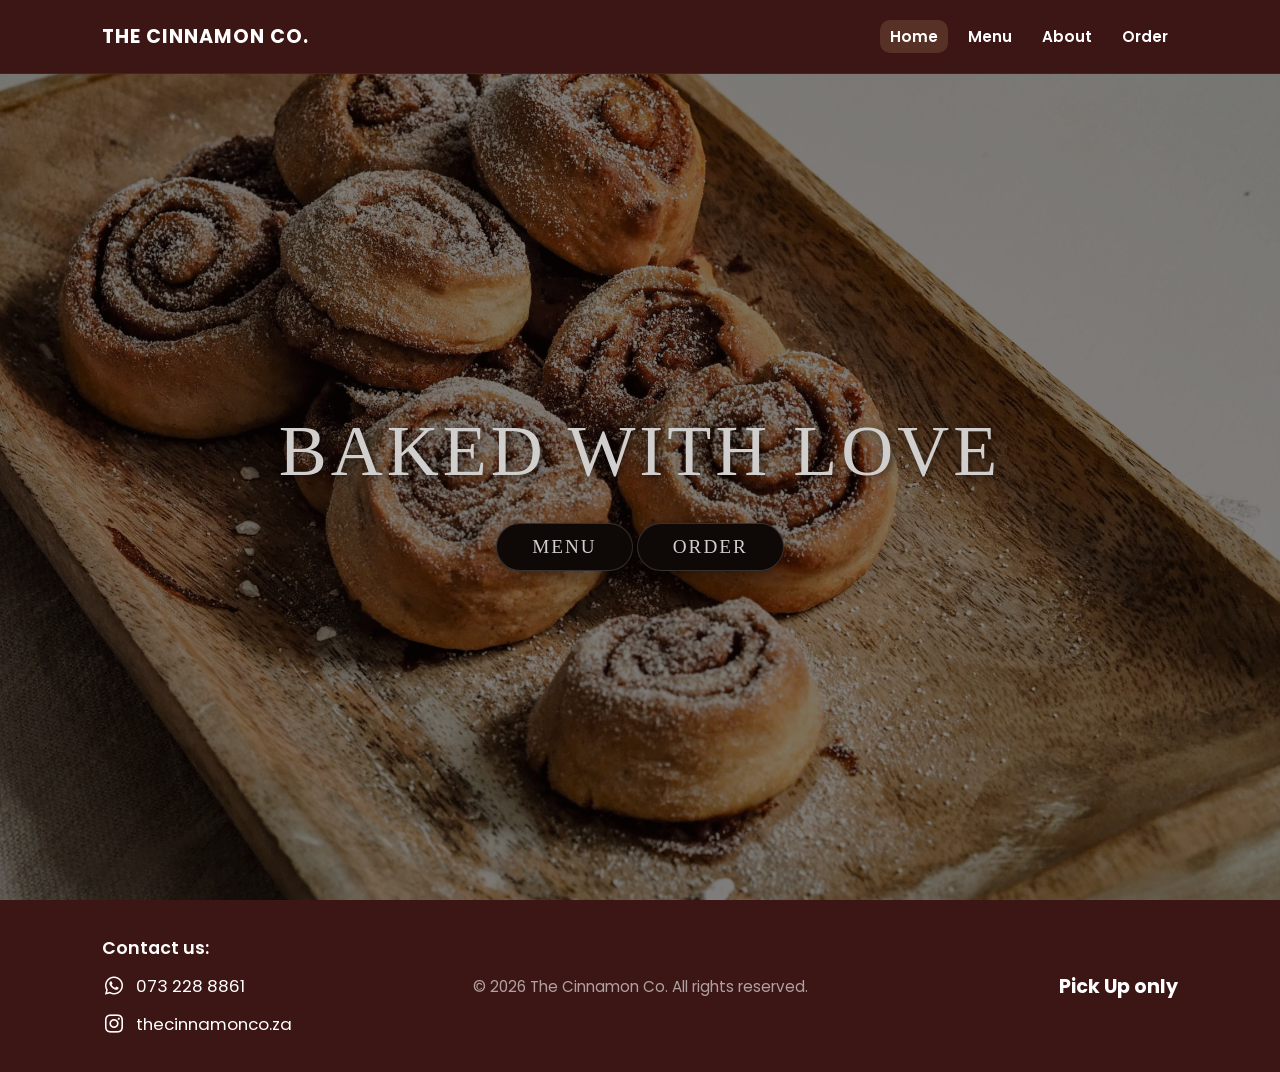
<file: Ebere/index.html>
<!DOCTYPE html>
<html lang="en">
<head>
    <meta charset="UTF-8">
    <meta name="viewport" content="width=device-width, initial-scale=1.0">
    <title>The Cinnamon Co. - Home</title>
    <link rel="stylesheet" href="styles.css">
    <link href='https://unpkg.com/boxicons@2.1.4/css/boxicons.min.css' rel="stylesheet">
</head>
<body>

   <header>
   <a href="#" class="logo"> The Cinnamon Co.</a>
   
   <!-- Hidden input toggle and visible hamburger label button -->
   <input type="checkbox" id="menu-toggle">
   <label for="menu-toggle" class="hamburger-menu">
       <i class='bx bx-menu'></i>
   </label>
   
    <nav>
      <a href="index.html" class="active">Home</a>
      <a href="menu.html">Menu</a>
      <a href="about.html">About</a>
      <a href="https://wa.me/27732288861">Order</a>
    </nav>
</header>

    <section class="landing">
        <h1>Baked with Love</h1>
        <div class="landing-buttons">
            <a href="menu.html" class="btn">Menu</a>
           <a href="https://wa.me/27732288861" class="btn" >Order</a>
        </div>
    </section>

    <div class="footer-section">
    <div class="footer-contacts">
        <h3>Contact us:</h3>
        <a href="https://wa.me/27732288861" target="_blank" class="contact-row">
            <i class='bx bxl-whatsapp'></i>
            <span>073 228 8861</span>
        </a>
        <a href="https://instagram.com/thecinnamonco.za" target="_blank" class="contact-row">
            <i class='bx bxl-instagram'></i>
            <span>thecinnamonco.za</span>
        </a>
    </div>

    <p class="copyright">&copy; 2026 The Cinnamon Co. All rights reserved.</p>

    <p class="delivery">Pick Up only</p>
</div>

</body>
</html>
</file>
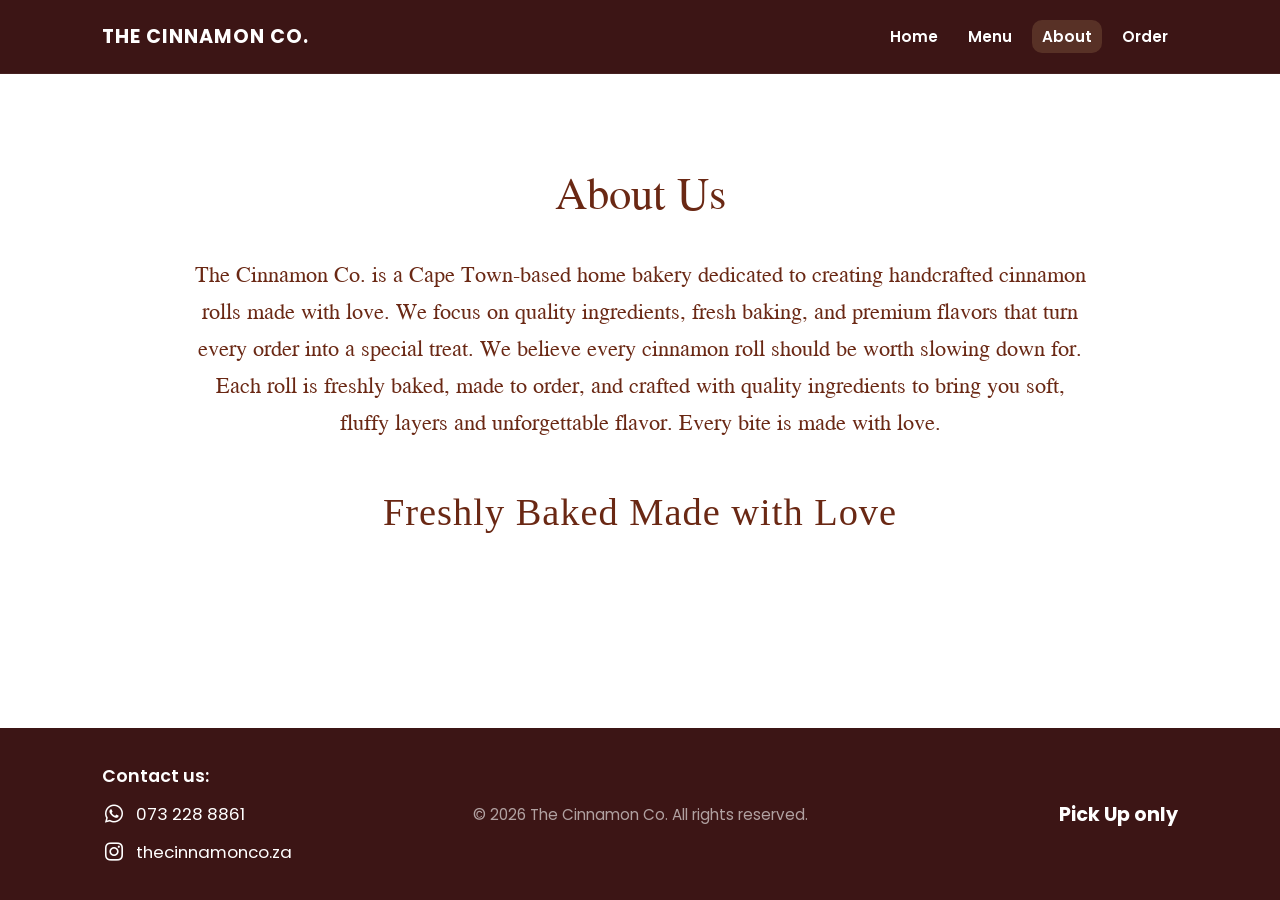
<file: Ebere/About.html>
<!DOCTYPE html>
<html lang="en">
<head>
    <meta charset="UTF-8">
    <meta name="viewport" content="width=device-width, initial-scale=1.0">
    <title>The Cinnamon Co.</title>
    <link rel="stylesheet" href="styles.css">
    <link href='https://unpkg.com/boxicons@2.1.4/css/boxicons.min.css' rel="stylesheet">
</head>
<header>
   <a href="#" class="logo"> The Cinnamon Co.</a>
   
   <!-- Hidden input toggle and visible hamburger label button -->
   <input type="checkbox" id="menu-toggle">
   <label for="menu-toggle" class="hamburger-menu">
       <i class='bx bx-menu'></i>
   </label>
   
    <nav>
      <a href="index.html">Home</a>
      <a href="menu.html">Menu</a>
      <a href="about.html" class="active">About</a>
      <a href="https://wa.me/27732288861">Order</a>
    </nav>
</header>

<body>

  <body class = "about-page"></body>
   
  <div class="about-section">
      <h1>About us</h1>
      <p>The Cinnamon Co. is a Cape Town-based home bakery dedicated to creating handcrafted cinnamon rolls made with love. We focus on quality ingredients, fresh baking, and premium flavors that turn every order into a special treat. We believe every cinnamon roll should be worth slowing down for. Each roll is freshly baked, made to order, and crafted with quality ingredients to bring you soft, fluffy layers and unforgettable flavor. Every bite is made with love.</p>

      <h2>Freshly Baked Made with Love</h2>
  </div>

<div class="footer-section">
    <div class="footer-contacts">
        <h3>Contact us:</h3>
        <a href="https://wa.me/27732288861" target="_blank" class="contact-row">
            <i class='bx bxl-whatsapp'></i>
            <span>073 228 8861</span>
        </a>
        <a href="https://instagram.com/thecinnamonco.za" target="_blank" class="contact-row">
            <i class='bx bxl-instagram'></i>
            <span>thecinnamonco.za</span>
        </a>
    </div>

    <p class="copyright">&copy; 2026 The Cinnamon Co. All rights reserved.</p>

    <p class="delivery">Pick Up only</p>
</div>
</body>
</html>
</file>
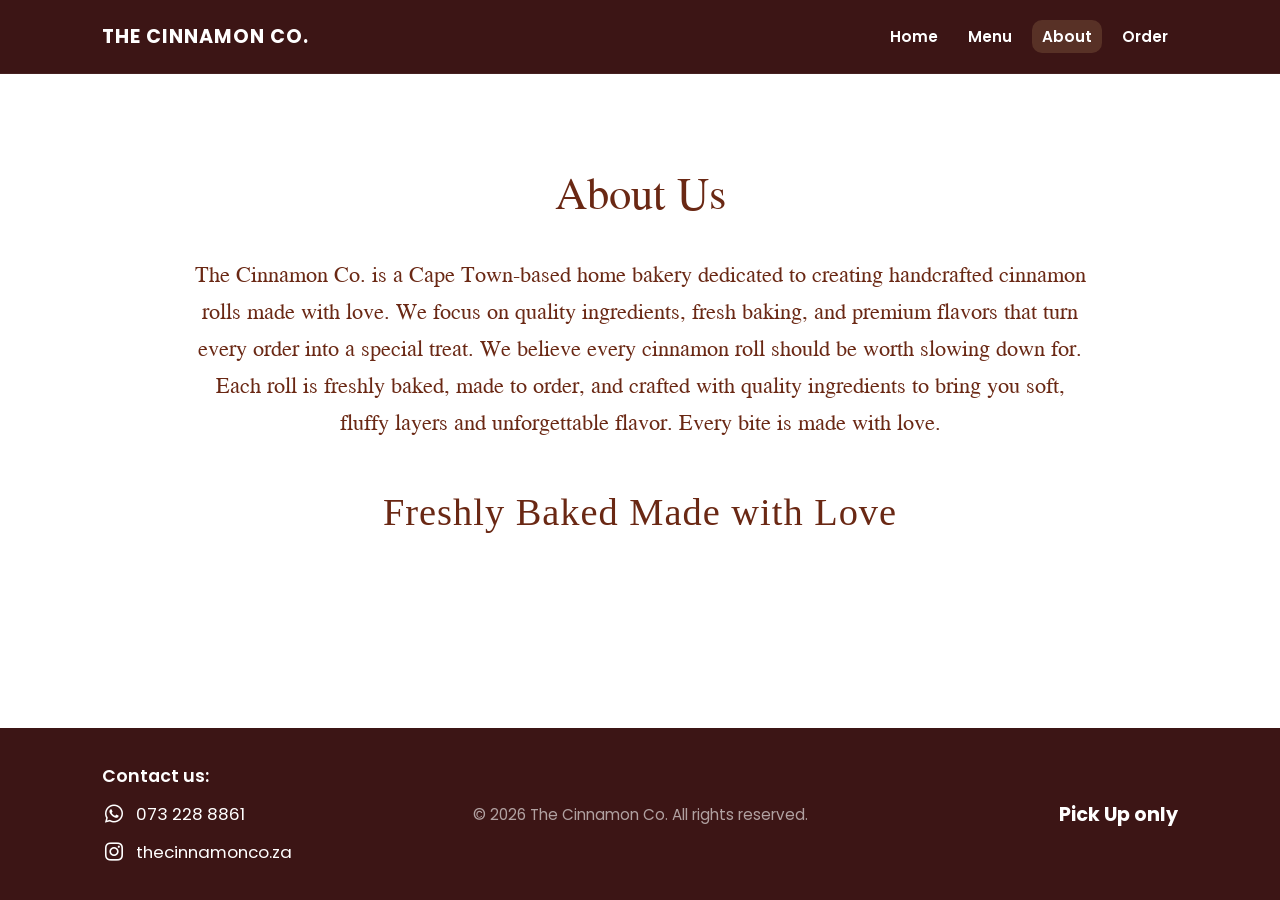
<file: Ebere/about.html>
<!DOCTYPE html>
<html lang="en">
<head>
    <meta charset="UTF-8">
    <meta name="viewport" content="width=device-width, initial-scale=1.0">
    <title>The Cinnamon Co.</title>
    <link rel="stylesheet" href="styles.css">
    <link href='https://unpkg.com/boxicons@2.1.4/css/boxicons.min.css' rel="stylesheet">
</head>
<header>
   <a href="#" class="logo"> The Cinnamon Co.</a>
   
   <!-- Hidden input toggle and visible hamburger label button -->
   <input type="checkbox" id="menu-toggle">
   <label for="menu-toggle" class="hamburger-menu">
       <i class='bx bx-menu'></i>
   </label>
   
    <nav>
      <a href="index.html">Home</a>
      <a href="menu.html">Menu</a>
      <a href="about.html" class="active">About</a>
      <a href="https://wa.me/27732288861">Order</a>
    </nav>
</header>

<body>

  <body class = "about-page"></body>
   
  <div class="about-section">
      <h1>About us</h1>
      <p>The Cinnamon Co. is a Cape Town-based home bakery dedicated to creating handcrafted cinnamon rolls made with love. We focus on quality ingredients, fresh baking, and premium flavors that turn every order into a special treat. We believe every cinnamon roll should be worth slowing down for. Each roll is freshly baked, made to order, and crafted with quality ingredients to bring you soft, fluffy layers and unforgettable flavor. Every bite is made with love.</p>

      <h2>Freshly Baked Made with Love</h2>
  </div>

<div class="footer-section">
    <div class="footer-contacts">
        <h3>Contact us:</h3>
        <a href="https://wa.me/27732288861" target="_blank" class="contact-row">
            <i class='bx bxl-whatsapp'></i>
            <span>073 228 8861</span>
        </a>
        <a href="https://instagram.com/thecinnamonco.za" target="_blank" class="contact-row">
            <i class='bx bxl-instagram'></i>
            <span>thecinnamonco.za</span>
        </a>
    </div>

    <p class="copyright">&copy; 2026 The Cinnamon Co. All rights reserved.</p>

    <p class="delivery">Pick Up only</p>
</div>
</body>
</html>
</file>
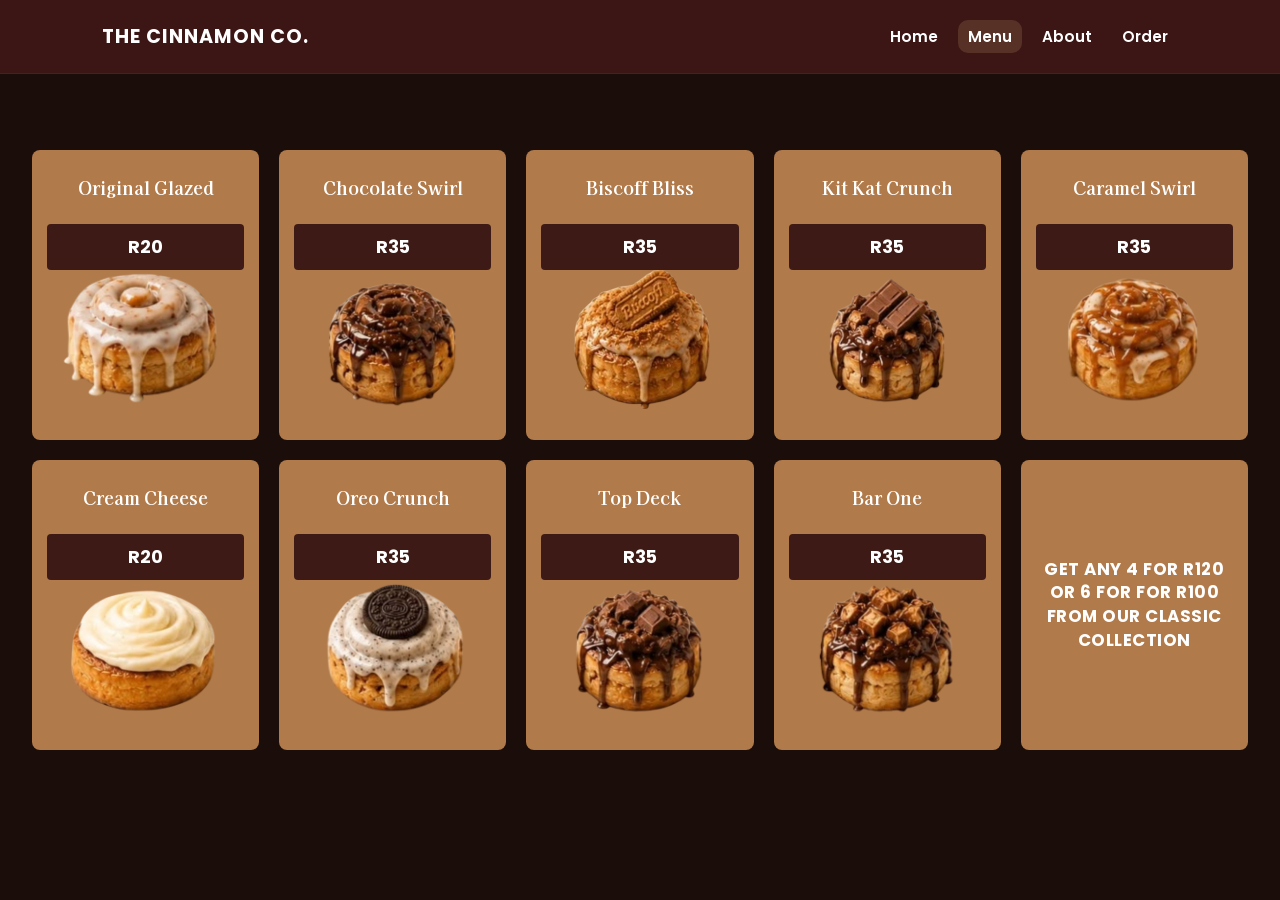
<file: Ebere/menu.html>
<!DOCTYPE html>
<html lang="en">
<head>
    <meta charset="UTF-8">
    <meta name="viewport" content="width=device-width, initial-scale=1.0">

    <title>The Cinnamon Co.</title>
    <link rel="stylesheet" href="styles.css">
    <link href='https://unpkg.com/boxicons@2.1.4/css/boxicons.min.css' rel="stylesheet">
</head>
<header>
   <a href="#" class="logo"> The Cinnamon Co.</a>
   
    <nav>
      <a href="Index.html" >Home</a>
      <a href="Menu.html" class="active">Menu</a>
      <a href="About.html">About</a>
      <a href="https://wa.me/27732288861"></i>Order</a>
    </nav>
</header>

<body>
    
    <div class="menu-container">
      
        <div class="menu-item">
            <h2>Original Glazed</h2>
            <span>R20</span>
            <img src="Resources/Original glazed.png" alt="Original glazed cinnamon roll">
        </div>

        <div class="menu-item">
            <h2>Chocolate Swirl</h2>
            <span>R35</span>
            <img src="Resources/Chocolate.png" alt="Chocolate Swirl Cinnamon Roll">
        </div>

        <div class="menu-item">
            <h2>Biscoff Bliss</h2>
            <span>R35</span>
            <img src="Resources/Biscuff.png" alt="Biscoff Cinnamon Roll">
        </div>

                <div class="menu-item">
            <h2>Kit Kat Crunch</h2>
            <span>R35</span>
            <img src="Resources/Kitkat.png" alt="Kit Kat Cinnamon Roll">
        </div>

        <div class="menu-item">
            <h2>Caramel Swirl</h2>
            <span>R35</span>
            <img src="Resources/Caramel.png" alt="Caramel Swirl Cinnamon Roll">
        </div>
        
        <div class="menu-item">
            <h2>Cream Cheese</h2>
            <span>R20</span>
            <img src="Resources/Cream.png" alt="Cream Cheese Cinnamon Roll">
        </div>

                <div class="menu-item">
            <h2>Oreo Crunch</h2>
            <span>R35</span>
            <img src="Resources/Oreo grunch.png" alt="Oreo Crunch Cinnamon Roll">
        </div>

        <div class="menu-item">
            <h2>Top Deck</h2>
            <span>R35</span>
            <img src="Resources/Topdeck.png" alt="Top deck Cinnamon Roll">
        </div>
        
        <div class="menu-item">
            <h2>Bar One</h2>
            <span>R35</span>
            <img src="Resources/Bar one.png" alt="Bar One Cinnamon Roll">
        </div>

                <div class="menu-advert">
            <h2>GET ANY 4 FOR R120 OR 6 FOR FOR R100 FROM OUR CLASSIC COLLECTION</h2>
        </div>

    </div>
</body>
</html>
</file>
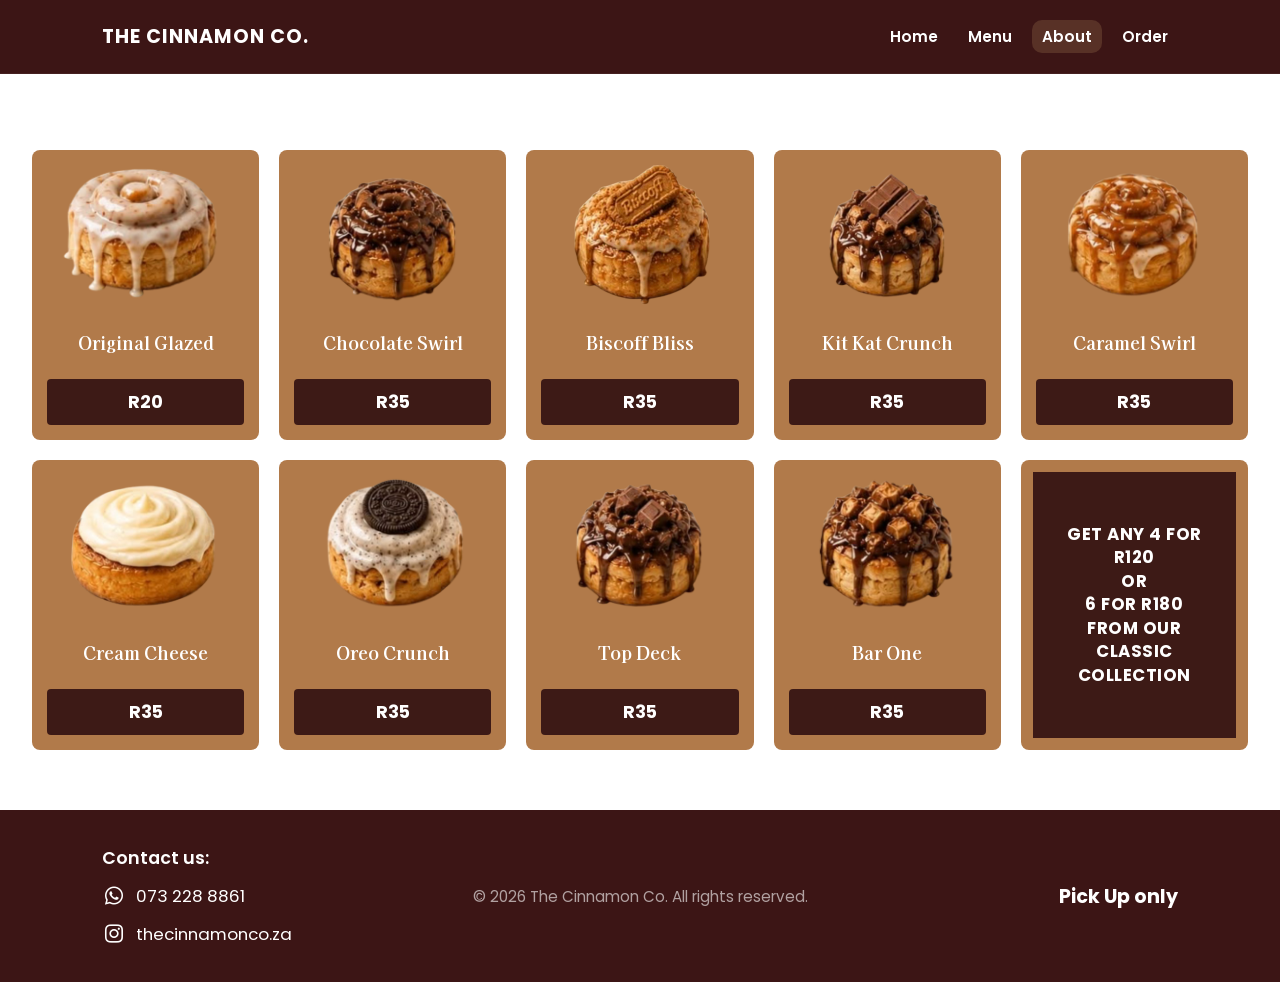
<file: Ebere/Menu.html>
<!DOCTYPE html>
<html lang="en">
<head>
    <meta charset="UTF-8">
    <meta name="viewport" content="width=device-width, initial-scale=1.0">
    <title>The Cinnamon Co.</title>
    <link rel="stylesheet" href="styles.css">
    <link href='https://unpkg.com/boxicons@2.1.4/css/boxicons.min.css' rel="stylesheet">
</head>
<header>
   <a href="#" class="logo"> The Cinnamon Co.</a>
   
   <!-- Hidden input toggle and visible hamburger label button -->
   <input type="checkbox" id="menu-toggle">
   <label for="menu-toggle" class="hamburger-menu">
       <i class='bx bx-menu'></i>
   </label>
   
    <nav>
      <a href="index.html">Home</a>
      <a href="menu.html">Menu</a>
      <a href="about.html" class="active">About</a>
      <a href="https://wa.me/27732288861">Order</a>
    </nav>
</header>

<body>

    <body class = "about-page"></body>
    <div class="menu-container">
      
        <div class="menu-item">
            <img src="Resources/Original glazed.png" alt="Original glazed cinnamon roll">
            <h2>Original Glazed</h2>
            <span>R20</span>
        </div>

        <div class="menu-item">
            <img src="Resources/Chocolate.png" alt="Chocolate Swirl Cinnamon Roll">
            <h2>Chocolate Swirl</h2>
            <span>R35</span>
        </div>

        <div class="menu-item">
            <img src="Resources/Biscuff.png" alt="Biscoff Cinnamon Roll">
            <h2>Biscoff Bliss</h2>
            <span>R35</span>
        </div>

        <div class="menu-item">
            <img src="Resources/Kitkat.png" alt="Kit Kat Cinnamon Roll">
            <h2>Kit Kat Crunch</h2>
            <span>R35</span>
        </div>

        <div class="menu-item">
            <img src="Resources/Caramel.png" alt="Caramel Swirl Cinnamon Roll">
            <h2>Caramel Swirl</h2>
            <span>R35</span>
        </div>
        
        <div class="menu-item">
            <img src="Resources/Cream.png" alt="Cream Cheese Cinnamon Roll">
            <h2>Cream Cheese</h2>
            <span>R35</span>
        </div>

        <div class="menu-item">
            <img src="Resources/Oreo grunch.png" alt="Oreo Crunch Cinnamon Roll">
            <h2>Oreo Crunch</h2>
            <span>R35</span>
        </div>

        <div class="menu-item">
            <img src="Resources/Topdeck.png" alt="Top deck Cinnamon Roll">
            <h2>Top Deck</h2>
            <span>R35</span>
        </div>
        
        <div class="menu-item">
            <img src="Resources/Bar one.png" alt="Bar One Cinnamon Roll">
            <h2>Bar One</h2>
            <span>R35</span>
        </div>

        <div class="menu-advert">
            <div class="menu-advert-inner">
                <h2>GET ANY 4 FOR<br>R120<br>OR<br>6 FOR R180<br>FROM OUR<br>CLASSIC COLLECTION</h2>
            </div>
        </div>

    </div>

<div class="footer-section">
    <div class="footer-contacts">
        <h3>Contact us:</h3>
        <a href="https://wa.me/27732288861" target="_blank" class="contact-row">
            <i class='bx bxl-whatsapp'></i>
            <span>073 228 8861</span>
        </a>
        <a href="https://instagram.com/thecinnamonco.za" target="_blank" class="contact-row">
            <i class='bx bxl-instagram'></i>
            <span>thecinnamonco.za</span>
        </a>
    </div>

    <p class="copyright">&copy; 2026 The Cinnamon Co. All rights reserved.</p>

    <p class="delivery">Pick Up only</p>
</div>


</body>
</html>
</file>
<file: Ebere/styles.css>
@import url('https://fonts.googleapis.com/css2?family=Inter:ital,opsz,wght@0,14..32,100..900;1,14..32,100..900&family=Poppins:wght@400;500;700&display=swap');/* inter */

@import url('https://fonts.googleapis.com/css2?family=IM+Fell+French+Canon:ital@0;1&family=Inter:ital,opsz,wght@0,14..32,100..900;1,14..32,100..900&family=Poppins:wght@400;500;700&display=swap'); /* to use for baked with L IM FELL French Canon  */

@import url('https://fonts.googleapis.com/css2?family=IM+Fell+French+Canon:ital@0;1&family=Inter:ital,opsz,wght@0,14..32,100..900;1,14..32,100..900&family=Kaisei+Tokumin&family=Poppins:wght@400;500;700&display=swap'); /* to use for menu Kaisei Tokumin  */

@import url('https://fonts.googleapis.com/css2?family=IM+Fell+French+Canon:ital@0;1&family=Inter:ital,opsz,wght@0,14..32,100..900;1,14..32,100..900&family=Jomolhari&family=Kaisei+Tokumin&family=Poppins:wght@400;500;700&display=swap'); /* to use for About us Jomolhari  */

/* ==========================================================================
   1. Reset & Base Styles
   ========================================================================== */
* {
    margin: 0;
    padding: 0;
    box-sizing: border-box;
    font-family: 'Poppins', 'Segoe UI', Tahoma, Geneva, Verdana, sans-serif;
}

body {
    min-height: 100vh;
    background-color: #1a0d0a;
    color: #ffffff;
    overflow-x: hidden;
    display: flex;
    flex-direction: column; 
}

/* ==========================================================================
   2. Header & Navigation (Desktop Layout)
   ========================================================================== */
header {
    position: fixed;
    top: 0;
    left: 0;
    width: 100%;
    padding: 20px 8%;
    background-color: #3C1515; 
    display: flex;
    justify-content: space-between;
    align-items: center;
    z-index: 100;
    border-bottom: 1px solid rgba(255, 255, 255, 0.05);
}

header .logo {
    font-size: 1.2rem;
    color: #ffffff;
    text-decoration: none;
    font-weight: 700;
    text-transform: uppercase;
    letter-spacing: 1px;
}

header nav {
    display: flex;
    align-items: center;
    gap: 10px;
}

header nav a {
    color: #ffffff;
    text-decoration: none;
    font-size: 0.95rem;
    font-weight: 600;
    padding: 5px 10px;
    border-radius: 10px;
    transition: background-color 0.3s ease, color 0.3s ease;
}

header nav a.active {
    background-color: #583126; 
}

header nav a:hover:not(.active) {
    background-color: rgba(255, 255, 255, 0.1);
}

/* Hide toggle checkbox and hamburger trigger button on desktop views */
#menu-toggle {
    display: none;
}

.hamburger-menu {
    display: none;
    color: #ffffff;
    font-size: 2rem;
    cursor: pointer;
}

/* ==========================================================================
   3. Landing / Hero Section
   ========================================================================== */
.landing {
    width: 100%;
    height: 100vh;
    background: linear-gradient(rgba(0, 0, 0, 0.4), rgba(0, 0, 0, 0.4)), 
                url('Resources/Background.jpg') no-repeat center center/cover;
    display: flex;
    flex-direction: column;
    justify-content: center;
    align-items: center;
    text-align: center;
    padding: 0 20px;
    padding-top: 80px;
    opacity: 80%;
}

.landing h1 {
    font-family: 'IM FELL French Canon', serif;
    font-size: 4.5rem;
    font-weight: 400;
    color: #ffffff;
    text-transform: uppercase;
    letter-spacing: 4px;
    margin-bottom: 30px;
    text-shadow: 2px 2px 10px rgba(0, 0, 0, 0.6);
}

/* Holds the CTA links together cleanly */
.button-group {
    display: flex;
    justify-content: center;
    align-items: center;
    gap: 15px;
    width: 100%;
}

.landing .btn {
    font-family: 'Playfair Display', 'Georgia', serif;
    display: inline-block;
    color: #ffffff;
    text-decoration: none;
    background-color: #0c0807;
    padding: 12px 35px;
    font-size: 1.2rem;
    text-transform: uppercase;
    letter-spacing: 2px;
    border-radius: 30px;
    border: 1px solid rgba(255, 255, 255, 0.2);
    transition: background-color 0.3s ease, transform 0.2s ease;
    box-shadow: 0 4px 15px rgba(0, 0, 0, 0.4);
    white-space: nowrap;
}

.landing .btn:hover {
    background-color: #3C1515;
    transform: translateY(-2px);
}

/* ==========================================================================
   4. Menu Section (Grid Placement)
   ========================================================================== */
.menu-container {
    display: grid;
    grid-template-columns: repeat(5, minmax(200px, 1fr)); 
    gap: 20px;
    max-width: 95%;      
    width: 100%;         
    margin: 150px auto 60px auto; 
}

.menu-item {
    background-color: #b17a4a; 
    border-radius: 8px;
    padding: 15px;
    display: flex;
    flex-direction: column;
    align-items: center;
    text-align: center;
}

.menu-item img {
    height: 140px;        
    width: auto;          
    object-fit: contain;  
    margin-bottom: 15px;
}

.menu-item h2 {
    font-family: 'Kaisei Tokumin', serif;
    color: #ffffff;
    font-size: 1.1rem;
    font-weight: bold;
    margin: 0 auto 15px auto;
    height: 44px;         
    display: flex;        
    align-items: center;  
    justify-content: center; 
}

.menu-item span {
    background-color: #3d1a16; 
    color: #ffffff;
    font-weight: bold;
    font-size: 1.1rem;
    width: 100%;
    padding: 10px 0;
    border-radius: 4px;
    display: block;
}

.menu-advert {
    background-color: #b17a4a;
    border-radius: 8px;
    padding: 12px;
    display: flex;
    align-items: center;
    justify-content: center;
}

.menu-advert-inner {
    border: 2px solid #3d1a16;
    background-color: #3d1a16;
    color: #ffffff;
    height: 100%;
    width: 100%;
    box-sizing: border-box;
    display: flex;
    align-items: center;
    justify-content: center;
    padding: 20px 10px;
}

.menu-advert h2 {
    font-size: 1.05rem;
    line-height: 1.4;
    text-align: center;
    margin: 0;
    font-weight: bold;
    letter-spacing: 0.5px;
}

/* ==========================================================================
   5. About Us Content Section
   ========================================================================== */
.about-page {
    background-color: #ffffff; 
}

.about-section {
    max-width: 950px;
    margin: 160px auto 80px auto; 
    padding: 0 24px;
    text-align: center;
}

.about-section h1 {
    font-family: 'Jomolhari', serif;
    color: #6a2814; 
    font-size: 2.5rem;
    font-weight: 400;
    margin-bottom: 30px;
    text-transform: capitalize;
}

.about-section p {
    font-family: 'Jomolhari', serif;
    color: #6a2814; 
    font-size: 1.25rem;
    line-height: 1.85;
    margin-bottom: 50px;
    font-weight: 500;
}

.about-section h2 {
    font-family: 'IM Fell French Canon', serif;
    color: #6a2814;
    font-size: 2.4rem;
    font-weight: 400;
    letter-spacing: 1px;
}

/* ==========================================================================
   6. Footer Area
   ========================================================================== */
.footer-section {
    background-color: #3C1515; 
    color: #ffffff;
    padding: 35px 8%;
    display: grid;
    grid-template-columns: 1fr auto 1fr; 
    align-items: center;
    position: relative;
    margin-top: auto; 
    box-sizing: border-box;
    width: 100%;
}

.footer-contacts {
    grid-column: 1;
    display: flex;
    flex-direction: column;
    gap: 12px;
}

.footer-contacts h3 {
    font-size: 1.1rem;
    font-weight: 600;
    margin: 0;
}

.contact-row {
    display: flex;
    align-items: center;
    gap: 10px;
    color: #ffffff;
    text-decoration: none;
    font-size: 1.05rem;
    transition: opacity 0.2s ease;
}

.contact-row:hover {
    opacity: 0.8;
}

.contact-row i {
    font-size: 1.5rem; 
}

.footer-section .copyright {
    grid-column: 2; 
    text-align: center;
    font-size: 0.95rem;
    color: rgba(255, 255, 255, 0.6);
    margin: 0;
    white-space: nowrap; 
}

.footer-section .delivery {
    grid-column: 3;
    text-align: right;
    font-size: 1.2rem;
    font-weight: 700;
    margin: 0;
}

/* ==========================================================================
   7. Responsive Layout Media Queries (Mobile View & Adjustments)
   ========================================================================== */
@media (max-width: 1024px) {
    .menu-container {
        grid-template-columns: repeat(3, minmax(180px, 1fr));
        margin-top: 120px;
    }
}

@media (max-width: 768px) {
    /* Header & Hamburger Transformations */
    header {
        padding: 15px 6%;
    }
    
    header .logo {
        font-size: 1.1rem;
    }

    .hamburger-menu {
        display: block; /* Shows hamburger icon on mobile viewports */
    }

    header nav {
        position: absolute;
        top: 100%;
        left: 0;
        width: 100%;
        background-color: #3C1515;
        flex-direction: column;
        gap: 0;
        max-height: 0;
        overflow: hidden;
        transition: max-height 0.3s cubic-bezier(0.4, 0, 0.2, 1);
        border-top: 1px solid rgba(255, 255, 255, 0.05);
        box-shadow: 0 10px 15px rgba(0, 0, 0, 0.3);
    }

    header nav a {
        width: 100%;
        text-align: center;
        padding: 15px 0;
        border-radius: 0;
    }

    header nav a.active {
        background-color: #583126;
    }

    /* Reveals mobile layout cleanly when checkbox toggle is active */
    #menu-toggle:checked ~ nav {
        max-height: 300px;
    }

    /* Landing Text Responsive Resizing */
    .landing h1 {
        font-size: 2.6rem;
        letter-spacing: 2px;
        margin-bottom: 25px;
    }

    /* Keeps Landing Page buttons strictly side-by-side on mobile screens */
    .button-group {
        flex-direction: row; 
        gap: 10px;
        padding: 0 10px;
    }

    .landing .btn {
        padding: 10px 20px;
        font-size: 0.95rem;
        letter-spacing: 1px;
        flex: 1; /* Forces shared horizontal distribution balance */
        max-width: 180px;
    }

    /* Adaptive Cards Framework */
    .menu-container {
        grid-template-columns: repeat(2, 1fr);
        gap: 12px;
        margin-top: 100px;
        padding: 0 8px;
    }

    .menu-item img {
        height: 100px;
    }

    .menu-item h2 {
        font-size: 0.95rem;
        height: auto;
        min-height: 38px;
    }

    .menu-item span {
        font-size: 0.95rem;
        padding: 8px 0;
    }

    /* Clean Multi-row Stack for Footer */
    .footer-section {
        grid-template-columns: 1fr;
        gap: 24px;
        text-align: center;
        padding: 30px 5%;
    }
    
    .footer-contacts, 
    .footer-section .copyright, 
    .footer-section .delivery {
        grid-column: 1;
        text-align: center;
        justify-content: center;
        align-items: center;
    }
}

@media (max-width: 480px) {
    /* Responsive configuration for very narrow phone screen wrappers */
    .menu-container {
        grid-template-columns: 1fr;
    }
    .button-group {
        flex-wrap: nowrap;
    }
    .landing .btn {
        padding: 10px 14px;
        font-size: 0.85rem;
    }
}
</file>
